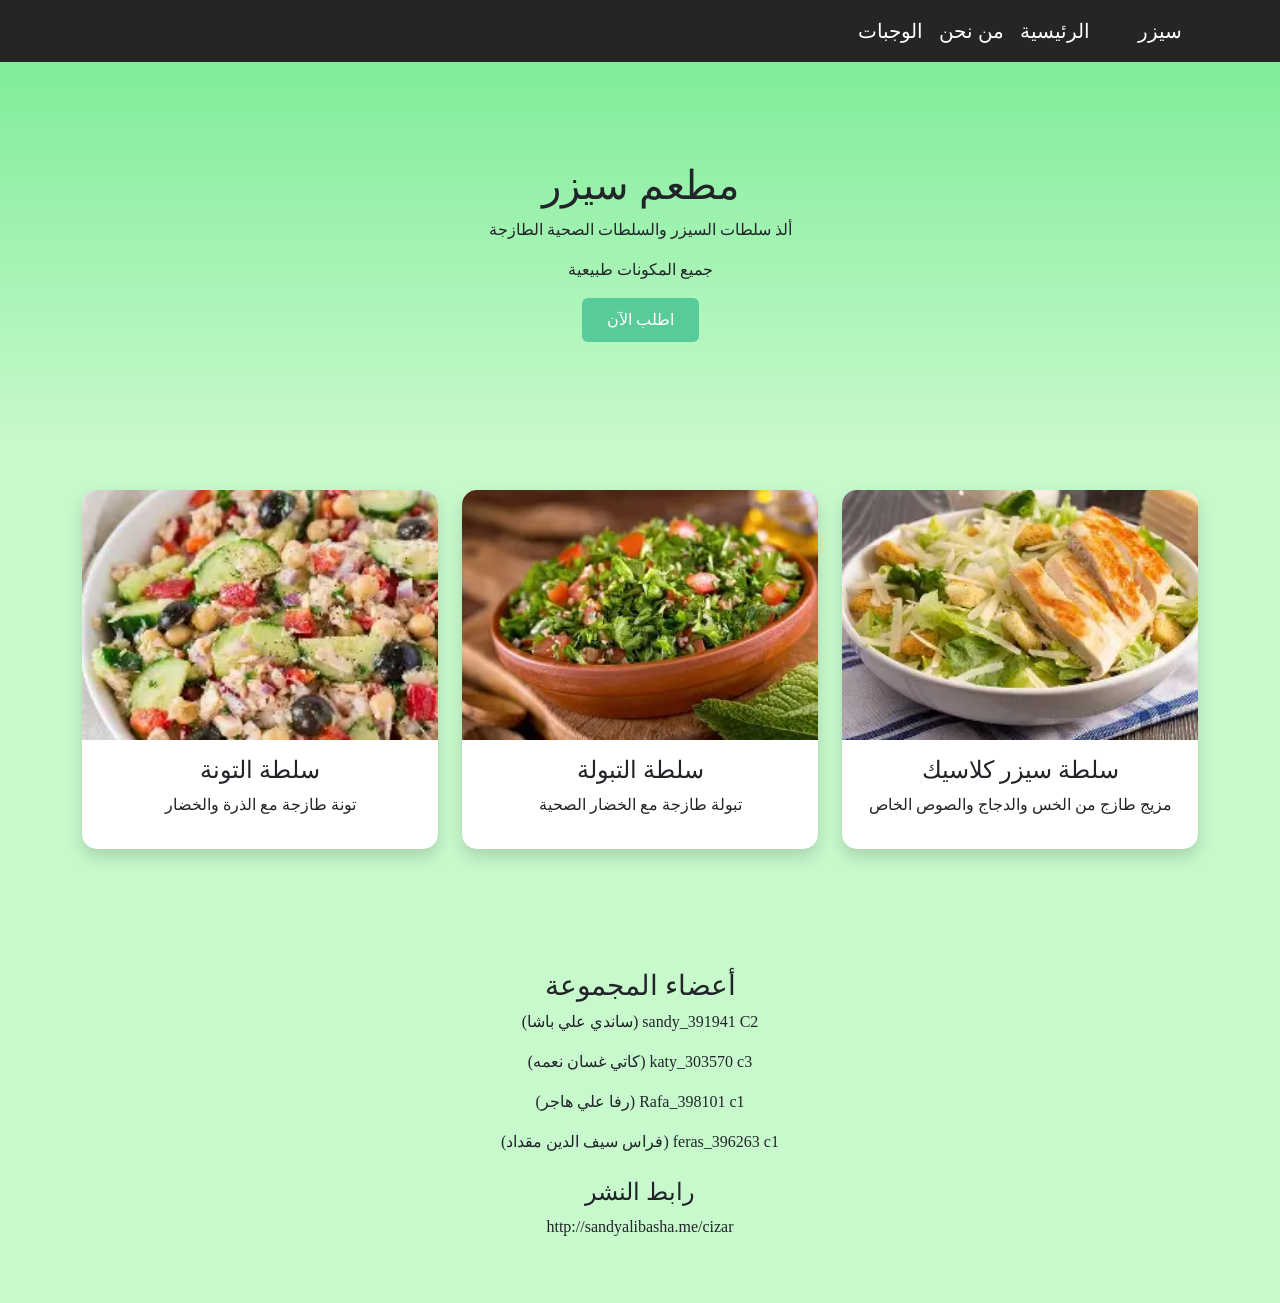
<file: index.html>
<!-- index.html -->
<!DOCTYPE html>
<html lang="ar" dir="rtl">

<head>
    <meta charset="UTF-8">
    <meta name="viewport" content="width=device-width, initial-scale=1.0">
    <title>سيزر</title>
    <link href="https://cdn.jsdelivr.net/npm/bootstrap@5.3.3/dist/css/bootstrap.min.css" rel="stylesheet">
    <link rel="stylesheet" href="./style.css">
</head>

<body>
    <nav class="navbar navbar-expand-lg navbar-dark main-nav">
        <div class="container">
            <a class="navbar-brand" href="index.html">سيزر</a>

            <button class="navbar-toggler" type="button" data-bs-toggle="collapse" data-bs-target="#navMenu">
                <span class="navbar-toggler-icon"></span>
            </button>

            <div class="collapse navbar-collapse" id="navMenu">
                <ul class="navbar-nav ms-auto">
                    <li class="nav-item">
                        <a class="nav-link" href="index.html">الرئيسية</a>
                    </li>

                    <li class="nav-item">
                        <a class="nav-link" href="aboutUs.html">من نحن</a>
                    </li>

                    <li class="nav-item">
                        <a class="nav-link" href="meals.html">الوجبات</a>
                    </li>
                </ul>
            </div>
        </div>
    </nav>

    <section class="hero-section text-center">
        <div class="container">
            <h1>مطعم سيزر</h1>
            <p>ألذ سلطات السيزر والسلطات الصحية الطازجة</p>
            <p>جميع المكونات طبيعية </p>
            <a href="meals.html" class="btn main-btn">اطلب الآن</a>
        </div>
    </section>

    <section class="container py-5">
        <div class="row text-center">

            <div class="col-md-4 mb-4">
                <div class="card shadow">
                    <img src="./caesar.webp" class="card-img-top">
                    <div class="card-body">
                        <h4>سلطة سيزر كلاسيك</h4>
                        <p>مزيج طازج من الخس والدجاج والصوص الخاص</p>
                    </div>
                </div>
            </div>

            <div class="col-md-4 mb-4">
                <div class="card shadow">
                    <img src="./tabuleh.webp" class="card-img-top">
                    <div class="card-body">
                        <h4>سلطة التبولة</h4>
                        <p>تبولة طازجة مع الخضار الصحية</p>
                    </div>
                </div>
            </div>

            <div class="col-md-4 mb-4">
                <div class="card shadow">
                    <img src="./tunaSalad.webp" class="card-img-top">
                    <div class="card-body">
                        <h4>سلطة التونة</h4>
                        <p>تونة طازجة مع الذرة والخضار</p>
                    </div>
                </div>
            </div>

        </div>
    </section>

    <section class="container text-center py-5">
        <h3>أعضاء المجموعة</h3>
        <p>sandy_391941 C2 (ساندي علي باشا)</p>
        <p>katy_303570 c3 (كاتي غسان نعمه)</p>
        <p>Rafa_398101 c1 (رفا علي هاجر)</p>
        <p>feras_396263 c1 (فراس سيف الدين مقداد)</p>

        <h4 class="mt-4">رابط النشر</h4>
        <p>http://sandyalibasha.me/cizar</p>

    </section>

    <script src="https://cdn.jsdelivr.net/npm/bootstrap@5.3.3/dist/js/bootstrap.bundle.min.js"></script>
</body>

</html>
</file>
<file: style.css>
/* Style.css */

body{
background:#C7F9CC;
font-family:Tahoma;
}

.main-nav{
background:#252525;
}

.navbar-brand,
.nav-link{
color:white !important;
font-size:20px;
}

.hero-section{
padding:100px 0;
background: linear-gradient(to bottom,  #80ED99,#C7F9CC);
/* color:#22577A; */
}

.main-btn{
background:#57CC99;
color:white;
border:none;
padding:10px 25px;
}

.main-btn:hover{
background:#38A3A5;
color:white;
}

.card{
border:none;
border-radius:15px;
overflow:hidden;
}

.card img{
height:250px;
object-fit:cover;
}

table{
background:white;
}

thead{
background:#22577A;
color:white;
}

.details-btn{
background:#57CC99;
border:none;
}

.details-row{
display:none;
background:#80ED99;
}

form label{
margin-bottom:10px;
font-weight:bold;
}

.form-control{
border:2px solid #38A3A5;
}
</file>
